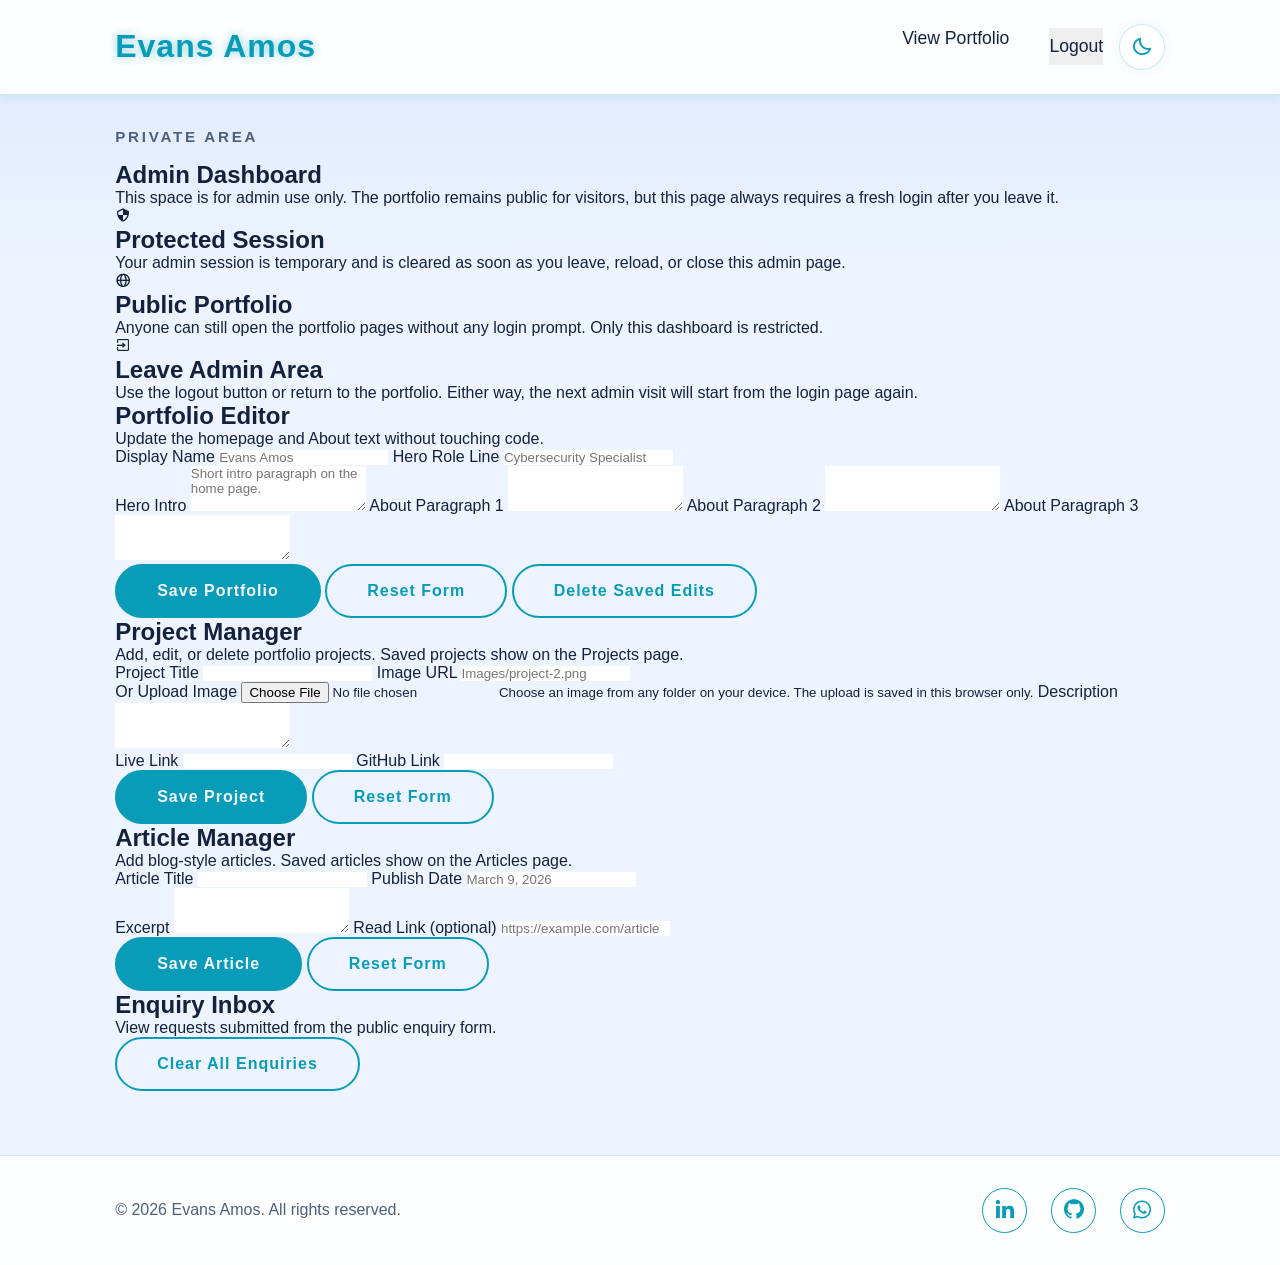
<file: admin-dashboard.html>
<!DOCTYPE html>
<html lang="en">
    <head>
        <meta charset="UTF-8">
        <meta name="viewport" content="width=device-width, initial-scale=1.0">
        <meta name="description" content="Private admin dashboard for Evans Amos portfolio">
        <title>Admin Dashboard | Evans Amos</title>
        <script>
            (() => {
                const preference = localStorage.getItem('theme-preference') || 'system';
                const prefersDark = window.matchMedia('(prefers-color-scheme: dark)').matches;
                const theme = preference === 'system' ? (prefersDark ? 'dark' : 'light') : preference;
                document.documentElement.dataset.theme = theme;
                document.documentElement.dataset.themePreference = preference;
            })();
        </script>
        <link href="https://unpkg.com/boxicons@2.1.4/css/boxicons.min.css" rel="stylesheet">
        <link rel="stylesheet" href="style.css">
    </head>
    <body class="admin-dashboard-page">
        <header>
            <div class="logo" data-portfolio-key="name">Evans Amos</div>
            <nav class="nav admin-nav">
                <ul>
                    <li><a href="index.html" class="nav-link">View Portfolio</a></li>
                    <li><button type="button" class="nav-link admin-logout-link" data-admin-logout>Logout</button></li>
                </ul>
            </nav>
            <button type="button" class="theme-switcher theme-toggle" aria-label="Toggle color theme" title="Toggle color theme">
                <i class="bx bx-moon" aria-hidden="true"></i>
            </button>
            <div class="menu-toggle">
                <span></span>
                <span></span>
                <span></span>
            </div>
        </header>

        <main class="admin-dashboard-main" data-admin-dashboard>
            <section class="admin-dashboard reveal">
                <div class="admin-dashboard-shell">
                    <div class="admin-dashboard-hero">
                        <span class="section-kicker">Private Area</span>
                        <h1>Admin Dashboard</h1>
                        <p>This space is for admin use only. The portfolio remains public for visitors, but this page always requires a fresh login after you leave it.</p>
                    </div>

                    <div class="admin-dashboard-grid">
                        <article class="admin-dashboard-card">
                            <i class="bx bx-shield-quarter"></i>
                            <h2>Protected Session</h2>
                            <p>Your admin session is temporary and is cleared as soon as you leave, reload, or close this admin page.</p>
                        </article>

                        <article class="admin-dashboard-card">
                            <i class="bx bx-globe"></i>
                            <h2>Public Portfolio</h2>
                            <p>Anyone can still open the portfolio pages without any login prompt. Only this dashboard is restricted.</p>
                        </article>

                        <article class="admin-dashboard-card">
                            <i class="bx bx-exit"></i>
                            <h2>Leave Admin Area</h2>
                            <p>Use the logout button or return to the portfolio. Either way, the next admin visit will start from the login page again.</p>
                        </article>
                    </div>

                    <div class="admin-panel">
                        <h2>Portfolio Editor</h2>
                        <p>Update the homepage and About text without touching code.</p>
                        <form class="admin-form" id="admin-portfolio-form">
                            <div class="admin-form-grid">
                                <label>
                                    <span>Display Name</span>
                                    <input type="text" id="admin-portfolio-name" placeholder="Evans Amos">
                                </label>
                                <label>
                                    <span>Hero Role Line</span>
                                    <input type="text" id="admin-portfolio-role" placeholder="Cybersecurity Specialist">
                                </label>
                            </div>
                            <label>
                                <span>Hero Intro</span>
                                <textarea id="admin-portfolio-intro" rows="3" placeholder="Short intro paragraph on the home page."></textarea>
                            </label>
                            <label>
                                <span>About Paragraph 1</span>
                                <textarea id="admin-portfolio-about-1" rows="3"></textarea>
                            </label>
                            <label>
                                <span>About Paragraph 2</span>
                                <textarea id="admin-portfolio-about-2" rows="3"></textarea>
                            </label>
                            <label>
                                <span>About Paragraph 3</span>
                                <textarea id="admin-portfolio-about-3" rows="3"></textarea>
                            </label>
                            <div class="admin-form-actions">
                                <button type="submit" class="btn">Save Portfolio</button>
                                <button type="button" class="btn btn-outline" data-admin-portfolio-reset>Reset Form</button>
                                <button type="button" class="btn btn-outline" data-admin-portfolio-clear>Delete Saved Edits</button>
                            </div>
                        </form>
                    </div>

                    <div class="admin-panel">
                        <h2>Project Manager</h2>
                        <p>Add, edit, or delete portfolio projects. Saved projects show on the Projects page.</p>
                        <form class="admin-form" id="admin-project-form">
                            <input type="hidden" data-admin-project-id>
                            <input type="hidden" id="admin-project-image-data">
                            <div class="admin-form-grid">
                                <label>
                                    <span>Project Title</span>
                                    <input type="text" id="admin-project-title" required>
                                </label>
                                <label>
                                    <span>Image URL</span>
                                    <input type="text" id="admin-project-image" placeholder="Images/project-2.png">
                                </label>
                            </div>
                            <label>
                                <span>Or Upload Image</span>
                                <input type="file" id="admin-project-image-file" accept="image/*">
                                <small class="admin-help">Choose an image from any folder on your device. The upload is saved in this browser only.</small>
                            </label>
                            <label>
                                <span>Description</span>
                                <textarea id="admin-project-description" rows="3" required></textarea>
                            </label>
                            <div class="admin-form-grid">
                                <label>
                                    <span>Live Link</span>
                                    <input type="text" id="admin-project-live">
                                </label>
                                <label>
                                    <span>GitHub Link</span>
                                    <input type="text" id="admin-project-github">
                                </label>
                            </div>
                            <div class="admin-form-actions">
                                <button type="submit" class="btn">Save Project</button>
                                <button type="button" class="btn btn-outline" data-admin-project-reset>Reset Form</button>
                            </div>
                        </form>
                        <div class="admin-list" id="admin-project-list"></div>
                    </div>

                    <div class="admin-panel">
                        <h2>Article Manager</h2>
                        <p>Add blog-style articles. Saved articles show on the Articles page.</p>
                        <form class="admin-form" id="admin-article-form">
                            <input type="hidden" data-admin-article-id>
                            <div class="admin-form-grid">
                                <label>
                                    <span>Article Title</span>
                                    <input type="text" id="admin-article-title" required>
                                </label>
                                <label>
                                    <span>Publish Date</span>
                                    <input type="text" id="admin-article-date" placeholder="March 9, 2026">
                                </label>
                            </div>
                            <label>
                                <span>Excerpt</span>
                                <textarea id="admin-article-excerpt" rows="3" required></textarea>
                            </label>
                            <label>
                                <span>Read Link (optional)</span>
                                <input type="text" id="admin-article-link" placeholder="https://example.com/article">
                            </label>
                            <div class="admin-form-actions">
                                <button type="submit" class="btn">Save Article</button>
                                <button type="button" class="btn btn-outline" data-admin-article-reset>Reset Form</button>
                            </div>
                        </form>
                        <div class="admin-list" id="admin-article-list"></div>
                    </div>

                    <div class="admin-panel">
                        <h2>Enquiry Inbox</h2>
                        <p>View requests submitted from the public enquiry form.</p>
                        <div class="admin-form-actions">
                            <button type="button" class="btn btn-outline" data-admin-enquiry-clear>Clear All Enquiries</button>
                        </div>
                        <div class="admin-list" id="admin-enquiry-list"></div>
                    </div>
                </div>
            </section>
        </main>

        <footer>
            <p>&copy; 2026 Evans Amos. All rights reserved.</p>
            <div class="social-icons">
                <a href="https://www.linkedin.com/in/evans-amos-067872370" target="_blank" rel="noopener noreferrer" title="LinkedIn"><i class="bx bxl-linkedin"></i></a>
                <a href="https://github.com/evansamos254" target="_blank" rel="noopener noreferrer" title="GitHub"><i class="bx bxl-github"></i></a>
                <a href="https://wa.me/254708471884?text=Hi%20Evans%20I%20need%20help." target="_blank" rel="noopener noreferrer" title="WhatsApp"><i class="bx bxl-whatsapp"></i></a>
            </div>
        </footer>

        <script src="js/main.js"></script>
    </body>
</html>
</file>
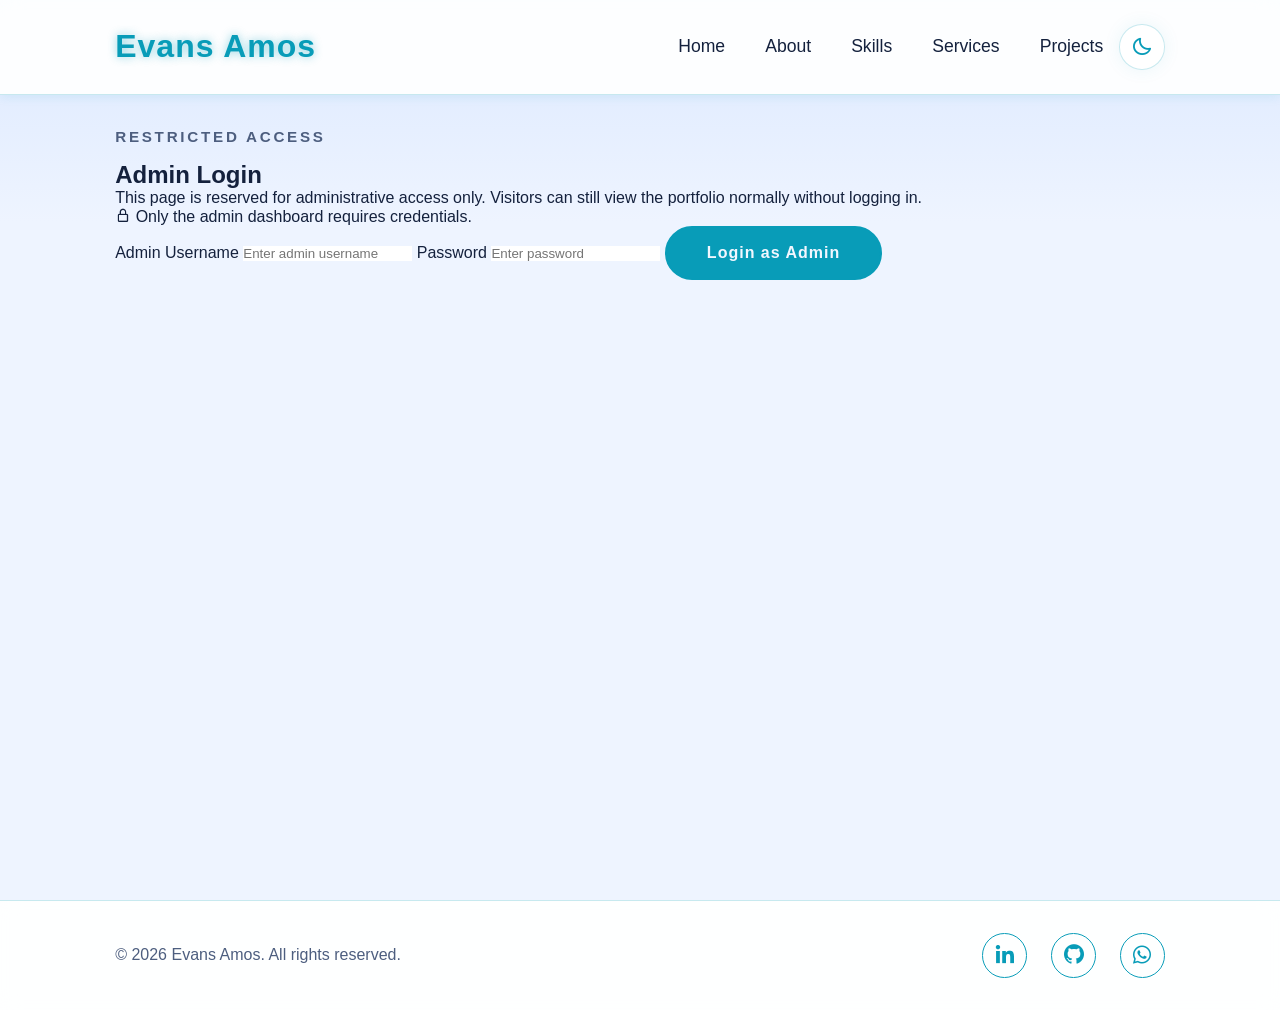
<file: admin-login.html>
<!DOCTYPE html>
<html lang="en">
    <head>
        <meta charset="UTF-8">
        <meta name="viewport" content="width=device-width, initial-scale=1.0">
        <meta name="description" content="Admin login page for Evans Amos portfolio site">
        <title>Admin Login | Evans Amos</title>
        <script>
            (() => {
                const preference = localStorage.getItem('theme-preference') || 'system';
                const prefersDark = window.matchMedia('(prefers-color-scheme: dark)').matches;
                const theme = preference === 'system' ? (prefersDark ? 'dark' : 'light') : preference;
                document.documentElement.dataset.theme = theme;
                document.documentElement.dataset.themePreference = preference;
            })();
        </script>
        <link href="https://unpkg.com/boxicons@2.1.4/css/boxicons.min.css" rel="stylesheet">
        <link rel="stylesheet" href="style.css">
    </head>
    <body class="admin-login-page">
        <header>
            <div class="logo" data-portfolio-key="name">Evans Amos</div>
            <nav class="nav">
                <ul>
                    <li><a href="index.html" class="nav-link">Home</a></li>
                    <li><a href="about.html" class="nav-link">About</a></li>
                    <li><a href="skills.html" class="nav-link">Skills</a></li>
                    <li><a href="services.html" class="nav-link">Services</a></li>
                    <li><a href="projects.html" class="nav-link">Projects</a></li>
                </ul>
            </nav>
            <button type="button" class="theme-switcher theme-toggle" aria-label="Toggle color theme" title="Toggle color theme">
                <i class="bx bx-moon" aria-hidden="true"></i>
            </button>
            <div class="menu-toggle">
                <span></span>
                <span></span>
                <span></span>
            </div>
        </header>

        <main class="admin-login-main">
            <section class="admin-login reveal">
                <div class="admin-login-shell">
                    <div class="admin-login-intro">
                        <span class="section-kicker">Restricted Access</span>
                        <h1>Admin Login</h1>
                        <p>This page is reserved for administrative access only. Visitors can still view the portfolio normally without logging in.</p>
                        <div class="admin-login-note">
                            <i class="bx bx-lock-alt" aria-hidden="true"></i>
                            <span>Only the admin dashboard requires credentials.</span>
                        </div>
                    </div>

                    <form class="admin-login-form" id="admin-login-form">
                        <label class="admin-field" for="admin-username">
                            <span>Admin Username</span>
                            <input type="text" id="admin-username" name="username" placeholder="Enter admin username" autocomplete="username" required>
                        </label>

                        <label class="admin-field" for="admin-password">
                            <span>Password</span>
                            <input type="password" id="admin-password" name="password" placeholder="Enter password" autocomplete="current-password" required>
                        </label>

                        <button type="submit" class="btn admin-submit">Login as Admin</button>
                        <p class="admin-login-status" id="admin-login-status" aria-live="polite"></p>
                    </form>
                </div>
            </section>
        </main>

        <footer>
            <p>&copy; 2026 Evans Amos. All rights reserved.</p>
            <div class="social-icons">
                <a href="https://www.linkedin.com/in/evans-amos-067872370" target="_blank" rel="noopener noreferrer" title="LinkedIn"><i class="bx bxl-linkedin"></i></a>
                <a href="https://github.com/evansamos254" target="_blank" rel="noopener noreferrer" title="GitHub"><i class="bx bxl-github"></i></a>
                <a href="https://wa.me/254708471884?text=Hi%20Evans%20I%20need%20help." target="_blank" rel="noopener noreferrer" title="WhatsApp"><i class="bx bxl-whatsapp"></i></a>
            </div>
        </footer>

        <script src="js/main.js"></script>
    </body>
</html>
</file>
<file: style.css>
:root {
    --bg-color: #0a0b10;
    --second-bg-color: #0a1a3a;
    --body-bg: #060935;
    --surface-color: rgba(10, 26, 58, 0.72);
    --surface-strong: rgba(10, 26, 58, 0.95);
    --surface-elevated: rgba(10, 26, 58, 0.5);
    --surface-solid: #141c33;
    --text-color: #f8f2f2ec;
    --muted-text: #c7d0e0;
    --main-color: #00f2ff;
    --main-rgb: 0, 242, 255;
    --secondary-color: black;
    --accent-color: #7000ff;
    --border-color: rgba(var(--main-rgb), 0.2);
    --border-strong: rgba(var(--main-rgb), 0.35);
    --panel-gradient: linear-gradient(180deg, rgba(255, 255, 255, 0.03), rgba(10, 26, 58, 0.35));
    --ring-track-color: rgba(49, 7, 57, 0.95);
    --ring-cut-color: rgba(7, 10, 25, 0.9);
    --font-family: 'Poppins', sans-serif;
}

html[data-theme='light'] {
    --bg-color: #f2f7ff;
    --second-bg-color: #dbe8ff;
    --body-bg: #eef4ff;
    --surface-color: rgba(255, 255, 255, 0.78);
    --surface-strong: rgba(255, 255, 255, 0.92);
    --surface-elevated: rgba(255, 255, 255, 0.76);
    --surface-solid: #ffffff;
    --text-color: #14213d;
    --muted-text: #4d5e7f;
    --main-color: #089cb8;
    --main-rgb: 8, 156, 184;
    --secondary-color: #ffffff;
    --accent-color: #1a49c7;
    --border-color: rgba(var(--main-rgb), 0.22);
    --border-strong: rgba(var(--main-rgb), 0.4);
    --panel-gradient: linear-gradient(180deg, rgba(255, 255, 255, 0.94), rgba(222, 235, 255, 0.72));
    --ring-track-color: rgba(192, 205, 226, 0.98);
    --ring-cut-color: rgba(238, 244, 255, 0.92);
}

html {
    overflow-x: hidden;
    scroll-behavior: smooth;
    background: var(--body-bg);
}

html[data-theme='dark'] {
    color-scheme: dark;
}

html[data-theme='light'] {
    color-scheme: light;
}

* {
    margin: 0;
    padding: 0;
    box-sizing: border-box;
    text-decoration: none;
    border: none;
    outline: none;
    font-family: var(--font-family);
}

.sr-only {
    position: absolute;
    width: 1px;
    height: 1px;
    padding: 0;
    margin: -1px;
    overflow: hidden;
    clip: rect(0, 0, 0, 0);
    white-space: nowrap;
    border: 0;
}

body {
    background: linear-gradient(180deg, var(--second-bg-color) 0%, var(--body-bg) 22%, var(--body-bg) 100%);
    color: var(--text-color);
    min-height: 100vh;
    display: flex;
    flex-direction: column;
}

/* Header & Navigation */
header {
    position: fixed;
    top: 0;
    left: 0;
    width: 100%;
    padding: 1.5rem 9%;
    background: var(--surface-strong);
    backdrop-filter: blur(10px);
    display: flex;
    align-items: center;
    gap: 1rem;
    z-index: 1000;
    border-bottom: 1px solid var(--border-color);
    box-shadow: 0 2px 10px rgba(var(--main-rgb), 0.1);
}

.logo {
    display: flex;
    align-items: center;
    gap: 0.7rem;
    font-size: 2rem;
    color: var(--main-color);
    font-weight: 700;
    letter-spacing: 1px;
    text-shadow: 0 0 10px rgba(var(--main-rgb), 0.45);
}

.logo-image {
    width: 2.6rem;
    height: 2.6rem;
    border: 2px solid var(--main-color);
    border-radius: 50%;
    object-fit: cover;
    box-shadow: 0 0 12px rgba(var(--main-rgb), 0.35);
}

.nav {
    display: flex;
    align-items: center;
    margin-left: auto;
}

.nav ul {
    display: flex;
    list-style: none;
    gap: 2.5rem;
}

.nav-link {
    color: var(--text-color);
    font-size: 1.1rem;
    font-weight: 500;
    transition: all 0.3s ease;
    position: relative;
    padding: 0.5rem 0;
}

.nav-link:hover,
.nav-link.active {
    color: var(--main-color);
}

.nav-link::after {
    content: '';
    position: absolute;
    bottom: 0;
    left: 0;
    width: 0;
    height: 2px;
    background: var(--main-color);
    transition: width 0.3s ease;
}

.nav-link:hover::after,
.nav-link.active::after {
    width: 100%;
}

.theme-switcher {
    display: inline-flex;
    align-items: center;
    justify-content: center;
    width: 2.85rem;
    height: 2.85rem;
    padding: 0;
    border-radius: 50%;
    border: 1px solid var(--border-color);
    background: var(--surface-color);
    box-shadow: 0 0 18px rgba(var(--main-rgb), 0.08);
    color: var(--main-color);
    cursor: pointer;
    transition: all 0.3s ease;
}

.theme-switcher:hover,
.theme-switcher:focus-visible {
    border-color: var(--border-strong);
    box-shadow: 0 0 24px rgba(var(--main-rgb), 0.18);
    transform: translateY(-1px);
}

.theme-switcher:focus-visible {
    outline: 2px solid var(--main-color);
    outline-offset: 3px;
}

.theme-switcher i {
    font-size: 1.35rem;
    pointer-events: none;
}

/* Hamburger Menu */
.menu-toggle {
    display: none;
    flex-direction: column;
    cursor: pointer;
    z-index: 1001;
    padding: 5px;
}

.menu-toggle span {
    width: 30px;
    height: 3px;
    background: var(--main-color);
    margin: 3px 0;
    border-radius: 3px;
    transition: all 0.3s ease;
}

.menu-toggle.active span:nth-child(1) {
    transform: rotate(45deg) translate(6px, 6px);
}

.menu-toggle.active span:nth-child(2) {
    opacity: 0;
    transform: translateX(-10px);
}

.menu-toggle.active span:nth-child(3) {
    transform: rotate(-45deg) translate(7px, -7px);
}

/* Mobile Navigation */
@media (max-width: 1200px) {
    .nav ul {
        gap: 1.2rem;
    }

    .theme-switcher {
        width: 2.65rem;
        height: 2.65rem;
    }
}

@media (max-width: 768px) {
    .menu-toggle {
        display: flex;
    }

    .nav {
        position: fixed;
        top: 0;
        right: -100%;
        width: 70%;
        max-width: 300px;
        height: 100vh;
        background: var(--surface-strong);
        backdrop-filter: blur(15px);
        flex-direction: column;
        justify-content: center;
        transition: right 0.4s cubic-bezier(0.4, 0, 0.2, 1);
        box-shadow: -5px 0 30px rgba(var(--main-rgb), 0.2);
        border-left: 1px solid var(--border-strong);
        margin-left: 0;
    }

    .nav.active {
        right: 0;
    }

    .nav ul {
        flex-direction: column;
        align-items: center;
        gap: 2rem;
    }

    .nav-link {
        font-size: 1.3rem;
    }
}

/* Main Content */
section {
    min-height: 100vh;
    padding: 8rem 9% 4rem;
    flex: 1;
}

/* Home Section */
.home {
    display: flex;
    flex-direction: row-reverse;
    justify-content: center;
    align-items: center;
    gap: 4rem;
}

.home-content {
    text-align: left;
    max-width: 800px;
}

.home-img,
.about-img {
    position: relative;
    display: flex;
    justify-content: center;
    align-items: center;
    width: fit-content;
    margin: 0 auto;
    padding: 1rem;
}

.home-img::before,
.about-img::before {
    content: '';
    position: absolute;
    inset: 0;
    border: 4px dotted var(--main-color);
    border-radius: 50%;
    animation: rotateBorder 12s linear infinite;
    opacity: 0.9;
}

.home-content h3 {
    font-size: 2rem;
    color: var(--text-color);
    margin-bottom: 0.5rem;
}

.home-content h1 {
    font-size: 4.5rem;
    color: var(--main-color);
    margin-bottom: 0.5rem;
    text-shadow: 0 0 20px rgba(var(--main-rgb), 0.5);
}

.home-content p {
    font-size: 1.1rem;
    line-height: 1.8;
    margin: 2rem 0;
    color: var(--muted-text);
}

.typing-text {
    color: var(--main-color);
    font-weight: 600;
}

/* Social Icons */
.social-icons {
    display: flex;
    gap: 1.5rem;
    margin: 2rem 0;
}

.social-icons a {
    display: inline-flex;
    justify-content: center;
    align-items: center;
    width: 3.5rem;
    height: 3.5rem;
    background: transparent;
    border: 2px solid var(--main-color);
    border-radius: 50%;
    font-size: 1.8rem;
    color: var(--main-color);
    transition: all 0.3s ease;
}

.social-icons a:hover {
    background: var(--main-color);
    color: var(--bg-color);
    transform: translateY(-5px);
    box-shadow: 0 0 20px var(--main-color);
}

/* Buttons */
.btn-group {
    display: flex;
    gap: 1.5rem;
    margin-top: 2rem;
}

.btn {
    display: inline-block;
    padding: 1rem 2.5rem;
    background: var(--main-color);
    border-radius: 4rem;
    color: var(--bg-color);
    font-size: 1rem;
    font-weight: 600;
    letter-spacing: 1px;
    transition: all 0.3s ease;
    border: 2px solid var(--main-color);
}

.btn:hover {
    background: transparent;
    color: var(--main-color);
    transform: translateY(-3px);
    box-shadow: 0 0 30px var(--main-color);
}

.btn.btn-outline {
    background: transparent;
    color: var(--main-color);
}

.btn.btn-outline:hover {
    background: var(--main-color);
    color: var(--bg-color);
}

/* About Section */
.about {
    display: grid;
    grid-template-columns: minmax(280px, 360px) minmax(0, 1fr);
    grid-template-areas:
        "image heading"
        "image content";
    justify-content: center;
    align-items: center;
    gap: 4rem;
}

.about-heading-group {
    grid-area: heading;
}

.about-img {
    grid-area: image;
}

.profile-img {
    width: 350px;
    height: 350px;
    border-radius: 50%;
    object-fit: cover;
    display: block;
    position: relative;
    z-index: 1;
    border: 4px solid var(--border-strong);
    box-shadow: 0 0 30px var(--main-color);
    transition: all 0.3s ease;
}

.profile-img:hover {
    transform: scale(1.05);
    box-shadow: 0 0 50px var(--main-color);
}

.about-heading-group .heading {
    text-align: left;
    font-size: 3.5rem;
    color: var(--main-color);
    margin-bottom: 1rem;
}

.about-heading-group h3 {
    font-size: 2rem;
    color: var(--text-color);
    margin-bottom: 1.5rem;
}

.about-content {
    grid-area: content;
}

.about-content p {
    font-size: 1.1rem;
    line-height: 1.8;
    color: var(--muted-text);
    margin-bottom: 2rem;
}

/* Skills Section */
.skills {
    padding: 8rem 9%;
}

.heading {
    text-align: center;
    font-size: 3.5rem;
    color: var(--main-color);
    margin-bottom: 4rem;
}

.skills-container {
    display: grid;
    grid-template-columns: repeat(auto-fit, minmax(300px, 1fr));
    gap: 2.5rem;
}

.skill-card {
    background: var(--surface-elevated);
    padding: 2.5rem 2rem;
    border-radius: 20px;
    border: 1px solid var(--main-color);
    backdrop-filter: blur(10px);
    transition: all 0.3s ease;
}

.skill-card:hover {
    transform: translateY(-10px);
    box-shadow: 0 0 30px rgba(var(--main-rgb), 0.3);
}

.skill-card i {
    font-size: 3rem;
    color: var(--main-color);
    margin-bottom: 1.5rem;
}

.skill-card h3 {
    font-size: 1.8rem;
    color: var(--main-color);
    margin-bottom: 1.5rem;
}

.skill-card ul {
    list-style: none;
}

.skill-card li {
    font-size: 1.1rem;
    color: var(--muted-text);
    padding: 0.5rem 0;
    border-bottom: 1px solid rgba(var(--main-rgb), 0.1);
}

.skill-card li:last-child {
    border-bottom: none;
}

.professional-skills {
    margin-top: 5rem;
    padding: 3rem 2rem;
    background: var(--panel-gradient);
    border: 1px solid var(--border-color);
    border-radius: 28px;
    backdrop-filter: blur(10px);
}

.skills-subheading {
    font-size: 2.4rem;
    color: var(--text-color);
    text-align: center;
    margin-bottom: 3rem;
}

.professional-skills-grid {
    display: grid;
    grid-template-columns: repeat(2, minmax(220px, 1fr));
    gap: 2.5rem 3rem;
}

.professional-skill-card {
    text-align: center;
}

.radial-progress {
    --progress: 0;
    width: 170px;
    aspect-ratio: 1;
    margin: 0 auto 1.2rem;
    border-radius: 50%;
    display: grid;
    place-items: center;
    background:
        radial-gradient(closest-side, var(--surface-solid) 66%, transparent 67% 100%),
        repeating-conic-gradient(
            from -90deg,
            rgba(var(--main-rgb), 0) 0deg 8deg,
            var(--ring-cut-color) 8deg 10deg
        ),
        conic-gradient(
            from -90deg,
            var(--main-color) calc(var(--progress) * 1%),
            var(--ring-track-color) 0
        );
    box-shadow:
        inset 0 0 24px rgba(var(--main-rgb), 0.16),
        0 0 28px rgba(var(--main-rgb), 0.08);
}

.radial-progress span {
    font-size: 2rem;
    font-weight: 700;
    color: var(--text-color);
}

.professional-skill-card h4 {
    font-size: 1.35rem;
    color: var(--text-color);
    font-weight: 600;
}

/* Services Section */
.services {
    position: relative;
    text-align: center;
}

.section-kicker {
    display: block;
    margin-bottom: 1rem;
    color: var(--muted-text);
    font-size: 0.95rem;
    font-weight: 700;
    letter-spacing: 0.18em;
    text-transform: uppercase;
}

.services .heading {
    margin-bottom: 1rem;
}

.services-intro {
    max-width: 720px;
    margin: 0 auto 4rem;
    color: var(--muted-text);
    font-size: 1.08rem;
    line-height: 1.8;
}

.services-grid {
    display: grid;
    grid-template-columns: repeat(auto-fit, minmax(260px, 1fr));
    gap: 2rem;
}

.service-card {
    position: relative;
    padding: 2.6rem 2rem 2.2rem;
    background: var(--surface-elevated);
    border: 1px solid var(--border-color);
    border-radius: 28px;
    backdrop-filter: blur(10px);
    overflow: hidden;
    transition: transform 0.3s ease, box-shadow 0.3s ease, border-color 0.3s ease;
}

.service-card::before {
    content: '';
    position: absolute;
    top: 0;
    left: 12%;
    width: 76%;
    height: 4px;
    border-radius: 999px;
    background: linear-gradient(90deg, transparent, var(--main-color), transparent);
    opacity: 0.9;
}

.service-card:hover {
    transform: translateY(-12px);
    border-color: var(--main-color);
    box-shadow: 0 20px 40px rgba(var(--main-rgb), 0.18);
}

.service-icon {
    width: 6.8rem;
    height: 6.8rem;
    margin: 0 auto 1.8rem;
    display: flex;
    align-items: center;
    justify-content: center;
    border-radius: 50%;
    border: 2px solid var(--main-color);
    background: radial-gradient(circle at 30% 30%, rgba(var(--main-rgb), 0.2), rgba(var(--main-rgb), 0.05));
    box-shadow:
        0 0 0 6px rgba(var(--main-rgb), 0.08),
        0 0 30px rgba(var(--main-rgb), 0.18);
}

.service-icon i {
    font-size: 3rem;
    color: var(--main-color);
}

.service-card h3 {
    font-size: 1.7rem;
    color: var(--text-color);
    margin-bottom: 1rem;
}

.service-card p {
    color: var(--muted-text);
    font-size: 1.05rem;
    line-height: 1.75;
    margin-bottom: 1.8rem;
}

.service-details {
    max-height: 0;
    overflow: hidden;
    opacity: 0;
    transition: max-height 0.35s ease, opacity 0.25s ease, margin-top 0.25s ease;
    margin-top: 0;
}

.service-details p {
    margin-bottom: 0;
}

.service-card.expanded .service-details {
    max-height: 220px;
    opacity: 1;
    margin-top: 1.4rem;
}

.service-link {
    display: inline-flex;
    align-items: center;
    justify-content: center;
    min-width: 10.5rem;
    padding: 0.9rem 1.6rem;
    background: var(--main-color);
    color: var(--bg-color);
    border: 2px solid var(--main-color);
    border-radius: 999px;
    font-size: 0.95rem;
    font-weight: 700;
    letter-spacing: 0.03em;
    transition: all 0.3s ease;
    cursor: pointer;
}

.service-link:hover {
    background: transparent;
    color: var(--main-color);
    box-shadow: 0 0 26px rgba(var(--main-rgb), 0.2);
}

.service-card.expanded .service-link {
    background: transparent;
    color: var(--main-color);
}

/* Projects Section */
.projects {
    text-align: center;
}

.projects-container {
    display: grid;
    grid-template-columns: repeat(auto-fit, minmax(320px, 1fr));
    gap: 2.5rem;
    margin-top: 3rem;
}

.project-card {
    background: var(--surface-elevated);
    border-radius: 20px;
    overflow: hidden;
    border: 1px solid var(--main-color);
    backdrop-filter: blur(10px);
    transition: all 0.3s ease;
    opacity: 0;
    transform: translateY(30px);
}

.project-card.show {
    opacity: 1;
    transform: translateY(0);
    transition: all 0.6s ease;
}

.project-card:hover {
    transform: translateY(-10px) scale(1.02);
    box-shadow: 0 0 40px rgba(var(--main-rgb), 0.3);
}

.project-card img {
    width: 100%;
    height: 220px;
    object-fit: cover;
    border-bottom: 2px solid var(--main-color);
}

.project-card h3 {
    font-size: 1.5rem;
    color: var(--main-color);
    margin: 1.5rem 1rem 1rem;
}

.project-card p {
    font-size: 1rem;
    color: var(--muted-text);
    padding: 0 1rem;
    line-height: 1.6;
    margin-bottom: 1.5rem;
}

.project-links {
    display: flex;
    justify-content: center;
    gap: 1rem;
    padding: 0 1rem 1.5rem;
}

.project-links a {
    flex: 1;
    padding: 0.8rem 1rem;
    background: var(--main-color);
    color: var(--bg-color);
    border-radius: 30px;
    font-size: 0.9rem;
    font-weight: 600;
    transition: all 0.3s ease;
    border: 2px solid var(--main-color);
}

.project-links a:hover {
    background: transparent;
    color: var(--main-color);
}

.projects-empty {
    grid-column: 1 / -1;
    color: var(--muted-text);
    font-size: 1.05rem;
    text-align: center;
}

.articles {
    text-align: center;
}

.articles-intro {
    max-width: 720px;
    margin: 0 auto 3rem;
    color: var(--muted-text);
    font-size: 1.05rem;
    line-height: 1.8;
}

.articles-grid {
    display: grid;
    grid-template-columns: repeat(auto-fit, minmax(260px, 1fr));
    gap: 2rem;
}

.article-card {
    padding: 2rem;
    border-radius: 24px;
    border: 1px solid var(--border-color);
    background: var(--surface-elevated);
    text-align: left;
    transition: transform 0.3s ease, box-shadow 0.3s ease, border-color 0.3s ease;
}

.article-card:hover {
    transform: translateY(-8px);
    border-color: var(--main-color);
    box-shadow: 0 18px 40px rgba(var(--main-rgb), 0.16);
}

.article-meta {
    display: flex;
    align-items: center;
    gap: 0.6rem;
    color: var(--muted-text);
    font-size: 0.9rem;
    margin-bottom: 1rem;
}

.article-meta i {
    color: var(--main-color);
    font-size: 1.1rem;
}

.article-card h3 {
    font-size: 1.4rem;
    color: var(--text-color);
    margin-bottom: 0.8rem;
}

.article-card p {
    color: var(--muted-text);
    line-height: 1.7;
    margin-bottom: 1.2rem;
}

.article-link {
    display: inline-flex;
    align-items: center;
    gap: 0.4rem;
    color: var(--main-color);
    font-weight: 600;
}

.articles-empty {
    color: var(--muted-text);
    font-size: 1.05rem;
}

/* Contact Section */
.contact-section {
    min-height: auto;
    padding-top: 7rem;
}

.contact-header {
    max-width: 760px;
    margin: 0 auto 3.5rem;
    text-align: center;
}

.contact-header .heading {
    margin-bottom: 1rem;
}

.contact-header p {
    color: var(--muted-text);
    font-size: 1.08rem;
    line-height: 1.8;
}

.contact-grid {
    max-width: 860px;
    margin: 0 auto;
}

.contact-info {
    display: flex;
    flex-direction: column;
    gap: 1.5rem;
    align-items: center;
    text-align: center;
}

.availability-badge {
    width: fit-content;
    display: inline-flex;
    align-items: center;
    gap: 0.55rem;
    padding: 0.65rem 1rem;
    border-radius: 999px;
    border: 1px solid var(--border-color);
    background: rgba(var(--main-rgb), 0.08);
    color: var(--main-color);
    font-weight: 700;
}

.availability-badge i {
    font-size: 1.25rem;
}

.home-availability {
    margin-top: 1rem;
}

.contact-info h2 {
    font-size: 2.1rem;
    line-height: 1.25;
    color: var(--text-color);
}

.contact-info p {
    color: var(--muted-text);
    font-size: 1.05rem;
    line-height: 1.8;
}

.contact-methods {
    width: 100%;
    display: grid;
    grid-template-columns: repeat(auto-fit, minmax(240px, 1fr));
    gap: 1rem;
    margin-top: 0.5rem;
}

.contact-card {
    display: flex;
    align-items: center;
    gap: 1rem;
    padding: 1.05rem;
    border: 1px solid var(--border-color);
    border-radius: 20px;
    background: var(--surface-elevated);
    color: var(--text-color);
    transition: transform 0.3s ease, border-color 0.3s ease, box-shadow 0.3s ease;
}

.contact-card:hover {
    transform: translateY(-4px);
    border-color: var(--main-color);
    box-shadow: 0 14px 28px rgba(var(--main-rgb), 0.14);
}

.contact-card i {
    width: 3rem;
    height: 3rem;
    display: inline-flex;
    align-items: center;
    justify-content: center;
    flex: 0 0 auto;
    border-radius: 50%;
    background: rgba(var(--main-rgb), 0.1);
    color: var(--main-color);
    font-size: 1.55rem;
}

.contact-card span {
    display: flex;
    flex-direction: column;
    gap: 0.25rem;
}

.contact-card strong {
    font-size: 1.05rem;
}

.contact-card small {
    color: var(--muted-text);
    font-size: 0.92rem;
}

/* Footer */
footer {
    padding: 2rem 9%;
    background: var(--surface-strong);
    backdrop-filter: blur(10px);
    display: flex;
    justify-content: space-between;
    align-items: center;
    flex-wrap: wrap;
    gap: 1.5rem;
    border-top: 1px solid var(--border-color);
}

footer p {
    color: var(--muted-text);
    font-size: 1rem;
}

footer .social-icons {
    margin: 0;
}

footer .social-icons a {
    width: 2.8rem;
    height: 2.8rem;
    font-size: 1.5rem;
    border-width: 1px;
}

/* Animations */
@keyframes fadeInUp {
    from {
        opacity: 0;
        transform: translateY(30px);
    }
    to {
        opacity: 1;
        transform: translateY(0);
    }
}

@keyframes rotateBorder {
    from {
        transform: rotate(0deg);
    }
    to {
        transform: rotate(360deg);
    }
}

.reveal {
    animation: fadeInUp 0.8s ease forwards;
}

/* Responsive Design */
@media (max-width: 991px) {
    header {
        padding: 1rem 5%;
    }

    .theme-switcher {
        width: 2.6rem;
        height: 2.6rem;
    }

    section {
        padding: 6rem 5% 2rem;
    }

    .home {
        flex-direction: column-reverse;
        text-align: center;
        gap: 2rem;
    }

    .home-content {
        text-align: center;
    }

    .home-availability {
        margin-left: auto;
        margin-right: auto;
    }

    .home-content h1 {
        font-size: 3.5rem;
    }

    .about {
        grid-template-columns: 1fr;
        grid-template-areas:
            "heading"
            "image"
            "content";
        text-align: center;
        gap: 2.5rem;
    }

    .about-heading-group,
    .about-content,
    .about-img {
        text-align: center;
    }

    .about-heading-group .heading {
        text-align: center;
    }

    .btn-group {
        justify-content: center;
    }

    .social-icons {
        justify-content: center;
    }

    .contact-grid {
        grid-template-columns: 1fr;
        max-width: 760px;
    }

    .contact-info {
        align-items: center;
        text-align: center;
    }

    .contact-methods {
        width: 100%;
    }
}

@media (max-width: 768px) {
    .home-content h1 {
        font-size: 3rem;
    }

    .home-content h3 {
        font-size: 1.5rem;
    }

    .services-intro {
        margin-bottom: 3rem;
    }

    .heading {
        font-size: 2.5rem;
    }

    .profile-img {
        width: 280px;
        height: 280px;
    }

    .about-img {
        padding: 0.85rem;
    }

    .home-img {
        padding: 0.85rem;
    }

    .service-card {
        padding: 2.3rem 1.6rem 2rem;
    }

    .service-icon {
        width: 6rem;
        height: 6rem;
    }

    .professional-skills {
        padding: 2.5rem 1.5rem;
    }

    .skills-subheading {
        font-size: 2rem;
    }

    .professional-skills-grid {
        grid-template-columns: 1fr 1fr;
        gap: 2rem 1.5rem;
    }

    .radial-progress {
        width: 150px;
    }

    .admin-login-shell {
        grid-template-columns: 1fr;
        padding: 1.5rem;
    }

    .admin-login-intro,
    .admin-login-form {
        padding: 1.5rem;
    }

    .admin-dashboard-shell {
        padding: 1.5rem;
    }

    .admin-panel {
        padding: 1.5rem;
    }

    .contact-header {
        margin-bottom: 2.5rem;
    }

    .contact-info h2 {
        font-size: 1.8rem;
    }
}

@media (max-width: 480px) {
    .logo {
        gap: 0.5rem;
        font-size: 1.45rem;
    }

    .logo-image {
        width: 2.25rem;
        height: 2.25rem;
    }

    .home-content h1 {
        font-size: 2.5rem;
    }

    .btn-group {
        flex-direction: column;
        gap: 1rem;
    }

    .btn {
        width: 100%;
        text-align: center;
    }

    .skills-container {
        grid-template-columns: 1fr;
    }

    .professional-skills-grid {
        grid-template-columns: 1fr;
    }

    .projects-container {
        grid-template-columns: 1fr;
    }

    footer {
        flex-direction: column;
        text-align: center;
    }

    .admin-login-shell,
    .admin-login-intro,
    .admin-login-form {
        padding: 1.2rem;
    }

    .admin-dashboard-shell {
        padding: 1.2rem;
    }

    .admin-panel {
        padding: 1.2rem;
    }

    .contact-section {
        padding-top: 5.5rem;
    }

    .contact-form {
        padding: 1.4rem;
    }

    .contact-card {
        align-items: flex-start;
    }

    .contact-form .btn {
        width: 100%;
    }
}
</file>
